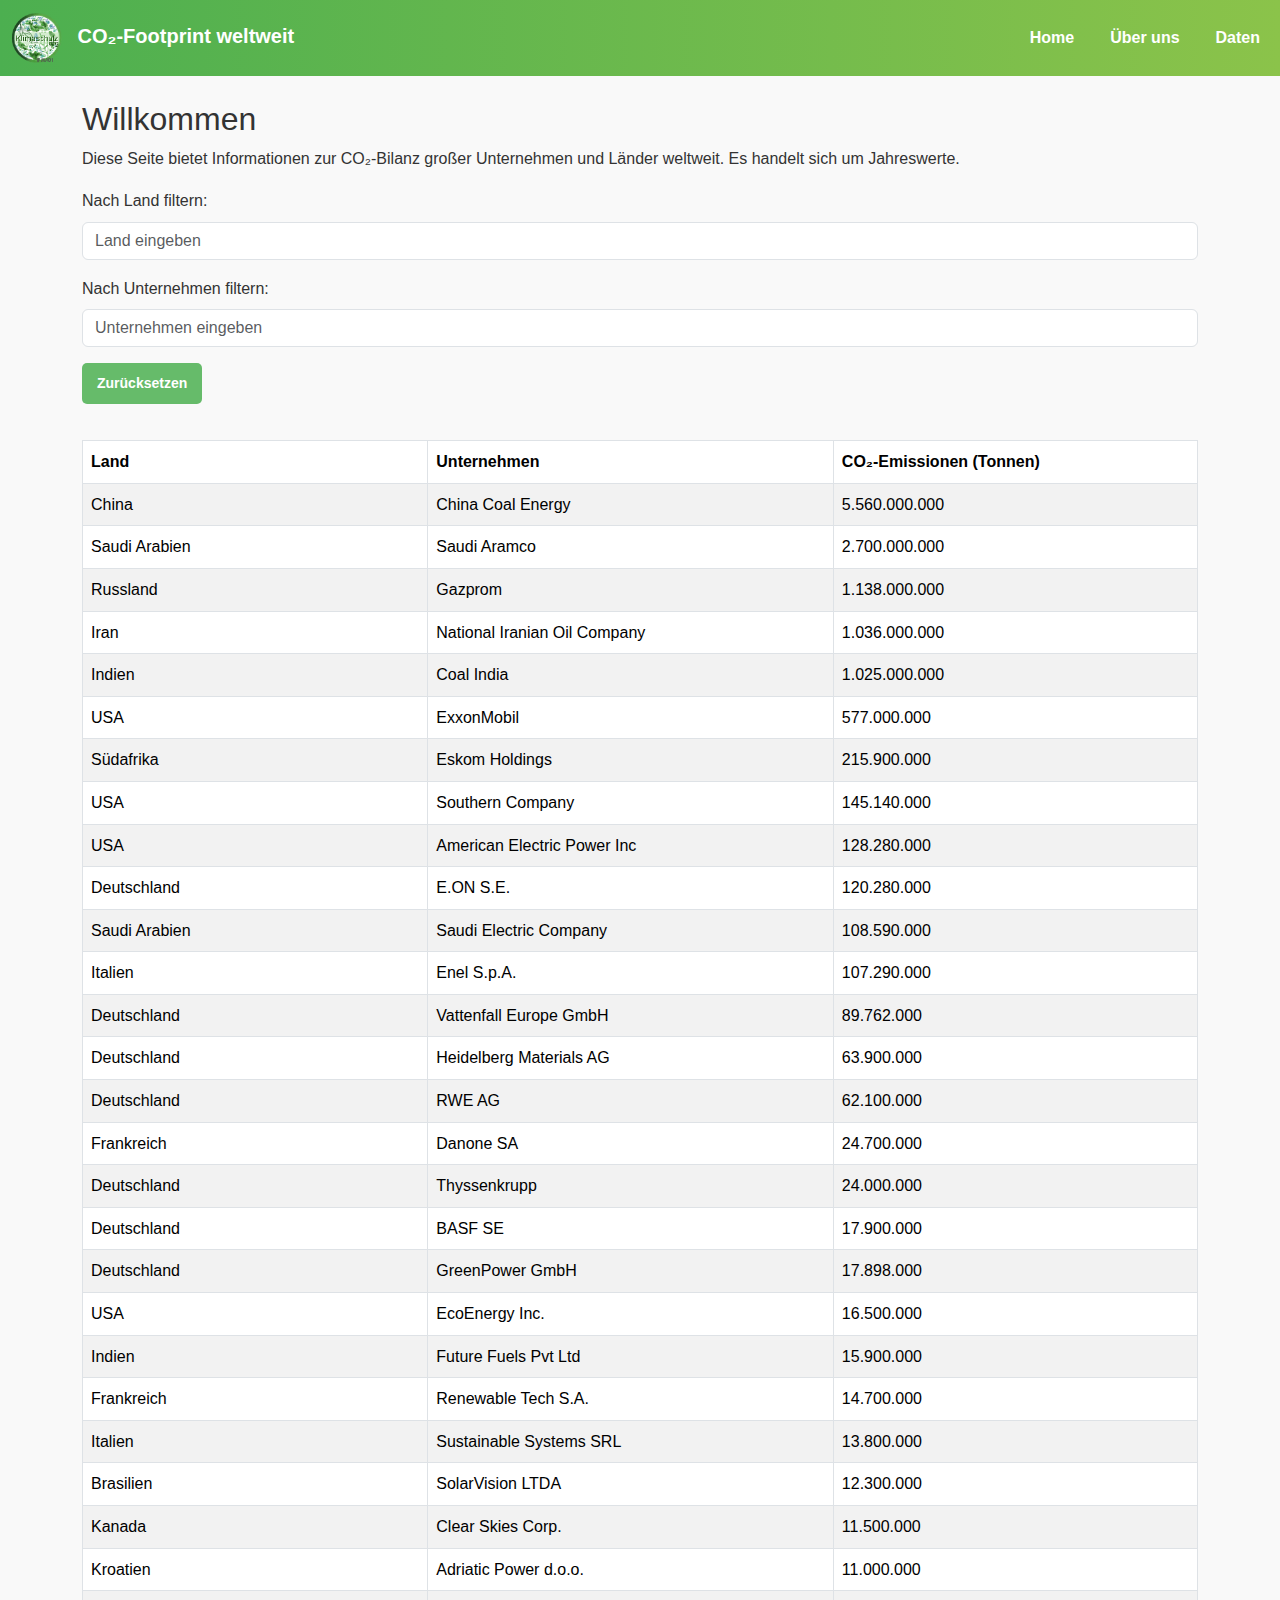
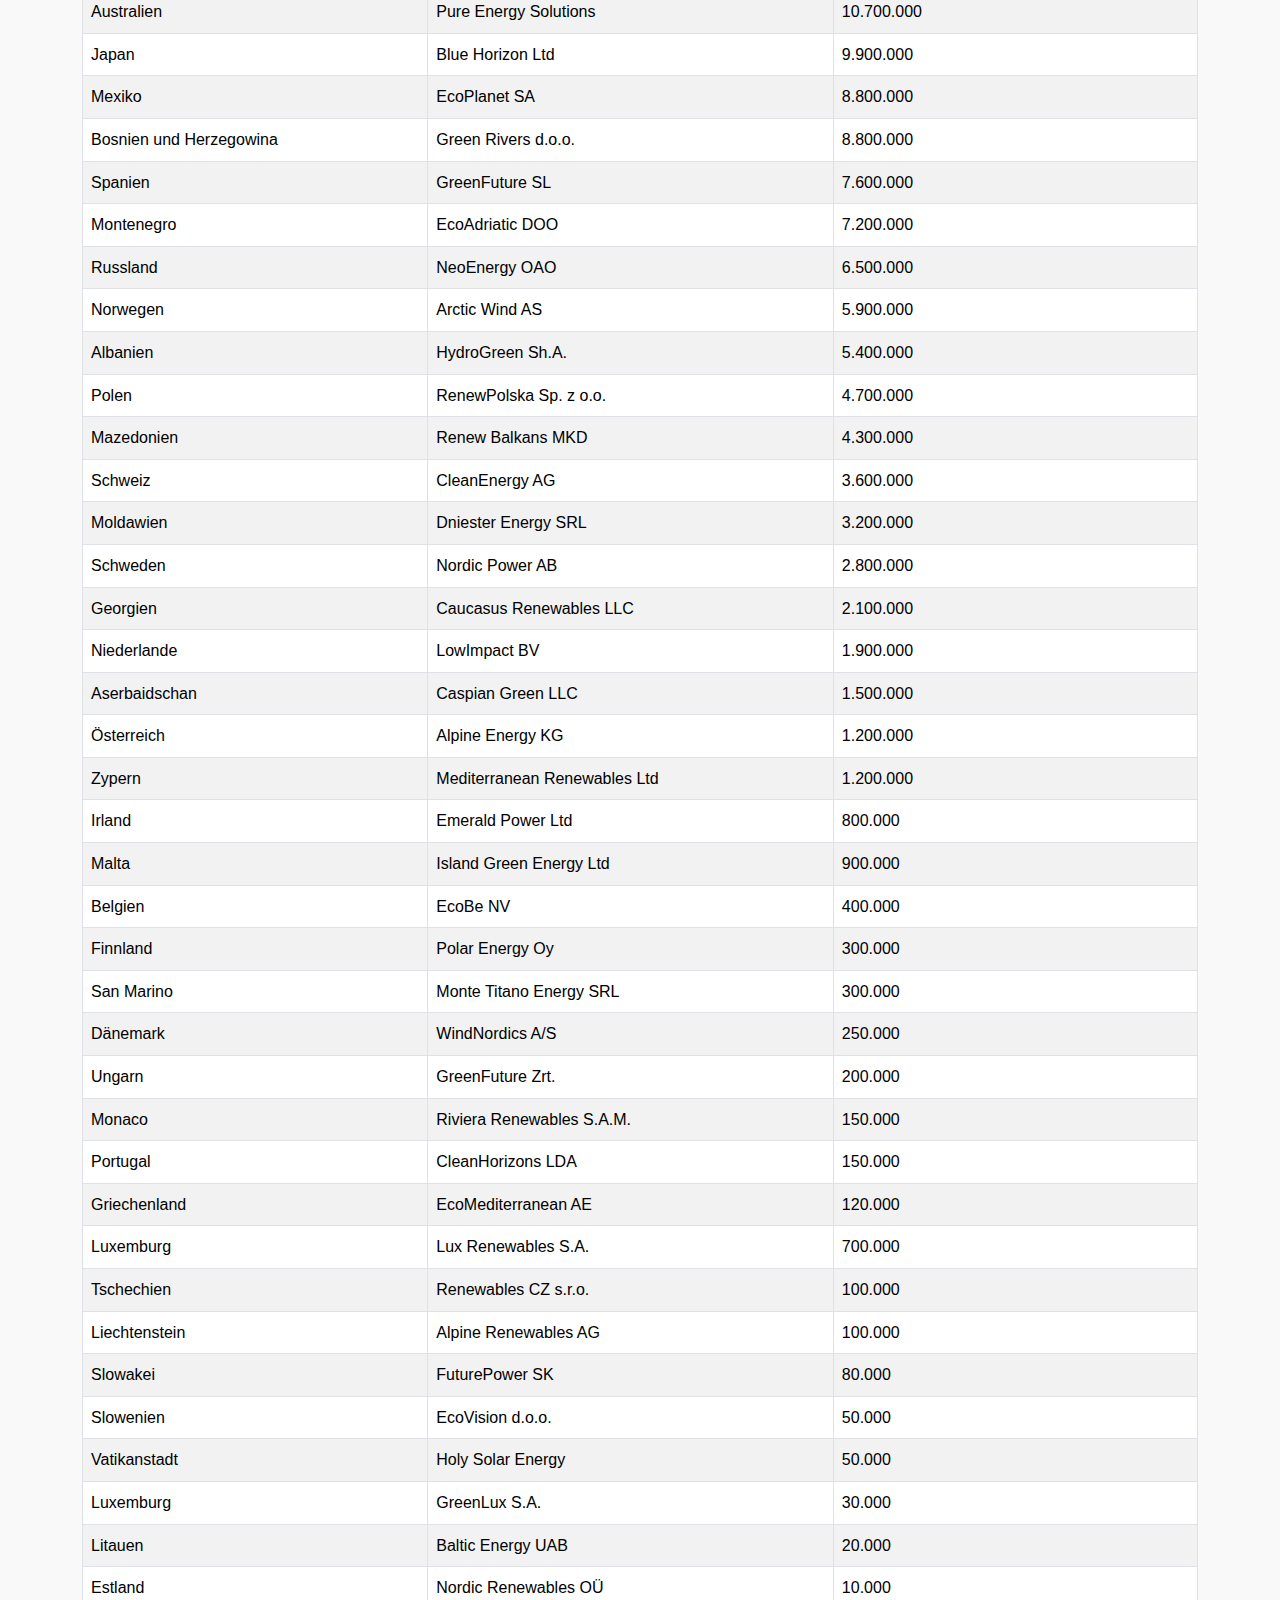
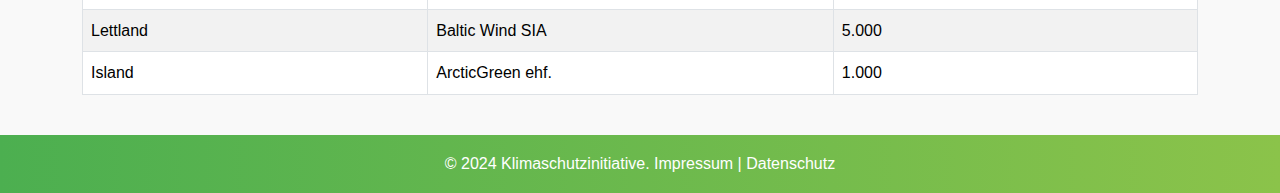
<file: index.html>
<!DOCTYPE html>
<html lang="de">
<head>
    <meta charset="UTF-8">
    <meta http-equiv="Content-Security-Policy" content="default-src 'self'; script-src 'self' https://cdn.jsdelivr.net https://code.jquery.com https://cdn.datatables.net 'unsafe-inline'; style-src 'self' https://cdn.jsdelivr.net https://cdn.datatables.net 'unsafe-inline';">
    <meta name="viewport" content="width=device-width, initial-scale=1.0">
    <title>CO₂-Footprint Webanwendung</title>
    <!-- Bootstrap CSS -->
    <link href="https://cdn.jsdelivr.net/npm/bootstrap@5.3.3/dist/css/bootstrap.min.css" rel="stylesheet">
    <!-- DataTables CSS -->
    <link rel="stylesheet" href="https://cdn.datatables.net/2.1.8/css/dataTables.dataTables.min.css">
    <!-- Custom CSS -->
    <link rel="stylesheet" href="css/style.css">
    <!-- Favicon -->
    <link rel="icon" href="images/favicon.ico" type="image/x-icon">
    <link rel="shortcut icon" href="images/favicon.ico" type="image/x-icon">    
</head>
<body>
    <header>
        <nav class="navbar navbar-expand-lg navbar-light bg-success text-white">
            <div class="container-fluid">
                <!-- Gimp Logo -->
                <a class="navbar-brand text-white" href="/index.html">
                    <img src="images/logo.png" alt="Logo" style="height: 50px; margin-right: 10px;">
                    CO₂-Footprint weltweit
                </a>
    
                <!-- Burger-Button -->
                <button
                    class="navbar-toggler border-0"
                    type="button"
                    data-bs-toggle="collapse"
                    data-bs-target="#navbarNav"
                    aria-controls="navbarNav"
                    aria-expanded="false"
                    aria-label="Navigation umschalten">
                    <span class="navbar-toggler-icon"></span>
                </button>
    
                <!-- Navigation -->
                <div class="collapse navbar-collapse justify-content-end" id="navbarNav">
                    <ul class="navbar-nav">
                        <li class="nav-item">
                            <a class="nav-link text-white" href="/index.html">Home</a>
                        </li>
                        <li class="nav-item">
                            <a class="nav-link text-white" href="/about.html">Über uns</a>
                        </li>
                        <li class="nav-item">
                            <a class="nav-link text-white" href="/data.html">Daten</a>
                        </li>
                    </ul>
                </div>
            </div>
        </nav>
    </header>

    <!-- Main mit Text -->
    <main class="container mt-4">
        <h2>Willkommen</h2>
        <p>Diese Seite bietet Informationen zur CO₂-Bilanz großer Unternehmen und Länder weltweit. Es handelt sich um Jahreswerte.</p>

        <!-- Filter -->
        <div class="mb-3">
            <label for="filter-country" class="form-label">Nach Land filtern:</label>
            <input type="text" id="filter-country" class="form-control" placeholder="Land eingeben">
        </div>
        <div class="mb-3">
            <label for="filter-company" class="form-label">Nach Unternehmen filtern:</label>
            <input type="text" id="filter-company" class="form-control" placeholder="Unternehmen eingeben">
        </div>
        <button id="reset-filters" class="btn btn-success btn-sm mb-3">Zurücksetzen</button>

        <!-- Tabelle -->
        <div class="table-responsive">
            <table id="emission-table" class="table table-striped table-bordered">
                <thead>
                    <tr>
                        <th>Land</th>
                        <th>Unternehmen</th>
                        <th>CO₂-Emissionen (Tonnen)</th>
                    </tr>
                </thead>
                <tbody>
                    <tr>
                        <td>China</td>
                        <td>China Coal Energy</td>
                        <td>5.560.000.000</td>
                    </tr>
                    <tr>
                        <td>Saudi Arabien</td>
                        <td>Saudi Aramco</td>
                        <td>2.700.000.000</td>
                    </tr>
                    <tr>
                        <td>Russland</td>
                        <td>Gazprom</td>
                        <td>1.138.000.000</td>
                    </tr>
                    <tr>
                        <td>Iran</td>
                        <td>National Iranian Oil Company</td>
                        <td>1.036.000.000</td>
                    </tr>
                    <tr>
                        <td>Indien</td>
                        <td>Coal India</td>
                        <td>1.025.000.000</td>
                    </tr>
                    <tr>
                        <td>USA</td>
                        <td>ExxonMobil</td>
                        <td>577.000.000</td>
                    </tr>
                    <tr>
                        <td>Südafrika</td>
                        <td>Eskom Holdings</td>
                        <td>215.900.000</td>
                    </tr>
                    <tr>
                        <td>USA</td>
                        <td>Southern Company</td>
                        <td>145.140.000</td>
                    </tr>
                    <tr>
                        <td>USA</td>
                        <td>American Electric Power Inc</td>
                        <td>128.280.000</td>
                    </tr>
                    <tr>
                        <td>Deutschland</td>
                        <td>E.ON S.E.</td>
                        <td>120.280.000</td>
                    </tr>
                    <tr>
                        <td>Saudi Arabien</td>
                        <td>Saudi Electric Company</td>
                        <td>108.590.000</td>
                    </tr>
                    <tr>
                        <td>Italien</td>
                        <td>Enel S.p.A.</td>
                        <td>107.290.000</td>
                    </tr>
                    <tr>
                        <td>Deutschland</td>
                        <td>Vattenfall Europe GmbH</td>
                        <td>89.762.000</td>
                    </tr>
                    <tr>
                        <td>Deutschland</td>
                        <td>Heidelberg Materials AG</td>
                        <td>63.900.000</td>
                    </tr>
                    <tr>
                        <td>Deutschland</td>
                        <td>RWE AG</td>
                        <td>62.100.000</td>
                    </tr>
                    <tr>
                        <td>Frankreich</td>
                        <td>Danone SA</td>
                        <td>24.700.000</td>
                    </tr>
                    <tr>
                        <td>Deutschland</td>
                        <td>Thyssenkrupp</td>
                        <td>24.000.000</td>
                    </tr>
                    <tr>
                        <td>Deutschland</td>
                        <td>BASF SE</td>
                        <td>17.900.000</td>
                    </tr>
                    <!-- ab hier Dummy Daten -->
                    <tr>
                        <td>Deutschland</td>
                        <td>GreenPower GmbH</td>
                        <td>17.898.000</td>
                    </tr>
                    <tr>
                        <td>USA</td>
                        <td>EcoEnergy Inc.</td>
                        <td>16.500.000</td>
                    </tr>
                    <tr>
                        <td>Indien</td>
                        <td>Future Fuels Pvt Ltd</td>
                        <td>15.900.000</td>
                    </tr>
                    <tr>
                        <td>Frankreich</td>
                        <td>Renewable Tech S.A.</td>
                        <td>14.700.000</td>
                    </tr>
                    <tr>
                        <td>Italien</td>
                        <td>Sustainable Systems SRL</td>
                        <td>13.800.000</td>
                    </tr>
                    <tr>
                        <td>Brasilien</td>
                        <td>SolarVision LTDA</td>
                        <td>12.300.000</td>
                    </tr>
                    <tr>
                        <td>Kanada</td>
                        <td>Clear Skies Corp.</td>
                        <td>11.500.000</td>
                    </tr>
                    <tr>
                        <td>Kroatien</td>
                        <td>Adriatic Power d.o.o.</td>
                        <td>11.000.000</td>
                    </tr>
                    <tr>
                        <td>Australien</td>
                        <td>Pure Energy Solutions</td>
                        <td>10.700.000</td>
                    </tr>
                    <tr>
                        <td>Japan</td>
                        <td>Blue Horizon Ltd</td>
                        <td>9.900.000</td>
                    </tr>
                    <tr>
                        <td>Mexiko</td>
                        <td>EcoPlanet SA</td>
                        <td>8.800.000</td>
                    </tr>
                    <tr>
                        <td>Bosnien und Herzegowina</td>
                        <td>Green Rivers d.o.o.</td>
                        <td>8.800.000</td>
                    </tr>
                    <tr>
                        <td>Spanien</td>
                        <td>GreenFuture SL</td>
                        <td>7.600.000</td>
                    </tr>
                    <tr>
                        <td>Montenegro</td>
                        <td>EcoAdriatic DOO</td>
                        <td>7.200.000</td>
                    </tr>
                    <tr>
                        <td>Russland</td>
                        <td>NeoEnergy OAO</td>
                        <td>6.500.000</td>
                    </tr>
                    <tr>
                        <td>Norwegen</td>
                        <td>Arctic Wind AS</td>
                        <td>5.900.000</td>
                    </tr>
                    <tr>
                        <td>Albanien</td>
                        <td>HydroGreen Sh.A.</td>
                        <td>5.400.000</td>
                    </tr>
                    <tr>
                        <td>Polen</td>
                        <td>RenewPolska Sp. z o.o.</td>
                        <td>4.700.000</td>
                    </tr>
                    <tr>
                        <td>Mazedonien</td>
                        <td>Renew Balkans MKD</td>
                        <td>4.300.000</td>
                    </tr>
                    <tr>
                        <td>Schweiz</td>
                        <td>CleanEnergy AG</td>
                        <td>3.600.000</td>
                    </tr>
                    <tr>
                        <td>Moldawien</td>
                        <td>Dniester Energy SRL</td>
                        <td>3.200.000</td>
                    </tr>
                    <tr>
                        <td>Schweden</td>
                        <td>Nordic Power AB</td>
                        <td>2.800.000</td>
                    </tr>
                    <tr>
                        <td>Georgien</td>
                        <td>Caucasus Renewables LLC</td>
                        <td>2.100.000</td>
                    </tr>
                    <tr>
                        <td>Niederlande</td>
                        <td>LowImpact BV</td>
                        <td>1.900.000</td>
                    </tr>
                    <tr>
                        <td>Aserbaidschan</td>
                        <td>Caspian Green LLC</td>
                        <td>1.500.000</td>
                    </tr>
                    <tr>
                        <td>Österreich</td>
                        <td>Alpine Energy KG</td>
                        <td>1.200.000</td>
                    </tr>
                    <tr>
                        <td>Zypern</td>
                        <td>Mediterranean Renewables Ltd</td>
                        <td>1.200.000</td>
                    </tr>
                    <tr>
                        <td>Irland</td>
                        <td>Emerald Power Ltd</td>
                        <td>800.000</td>
                    </tr>
                    <tr>
                        <td>Malta</td>
                        <td>Island Green Energy Ltd</td>
                        <td>900.000</td>
                    </tr>
                    <tr>
                        <td>Belgien</td>
                        <td>EcoBe NV</td>
                        <td>400.000</td>
                    </tr>
                    <tr>
                        <td>Finnland</td>
                        <td>Polar Energy Oy</td>
                        <td>300.000</td>
                    </tr>
                    <tr>
                        <td>San Marino</td>
                        <td>Monte Titano Energy SRL</td>
                        <td>300.000</td>
                    </tr>
                    <tr>
                        <td>Dänemark</td>
                        <td>WindNordics A/S</td>
                        <td>250.000</td>
                    </tr>
                    <tr>
                        <td>Ungarn</td>
                        <td>GreenFuture Zrt.</td>
                        <td>200.000</td>
                    </tr>
                    <tr>
                        <td>Monaco</td>
                        <td>Riviera Renewables S.A.M.</td>
                        <td>150.000</td>
                    </tr>
                    <tr>
                        <td>Portugal</td>
                        <td>CleanHorizons LDA</td>
                        <td>150.000</td>
                    </tr>
                    <tr>
                        <td>Griechenland</td>
                        <td>EcoMediterranean AE</td>
                        <td>120.000</td>
                    </tr>
                    <tr>
                        <td>Luxemburg</td>
                        <td>Lux Renewables S.A.</td>
                        <td>700.000</td>
                    </tr>
                    <tr>
                        <td>Tschechien</td>
                        <td>Renewables CZ s.r.o.</td>
                        <td>100.000</td>
                    </tr>
                    <tr>
                        <td>Liechtenstein</td>
                        <td>Alpine Renewables AG</td>
                        <td>100.000</td>
                    </tr>
                    <tr>
                        <td>Slowakei</td>
                        <td>FuturePower SK</td>
                        <td>80.000</td>
                    </tr>
                    <tr>
                        <td>Slowenien</td>
                        <td>EcoVision d.o.o.</td>
                        <td>50.000</td>
                    </tr>
                    <tr>
                        <td>Vatikanstadt</td>
                        <td>Holy Solar Energy</td>
                        <td>50.000</td>
                    </tr>
                    <tr>
                        <td>Luxemburg</td>
                        <td>GreenLux S.A.</td>
                        <td>30.000</td>
                    </tr>
                    <tr>
                        <td>Litauen</td>
                        <td>Baltic Energy UAB</td>
                        <td>20.000</td>
                    </tr>
                    <tr>
                        <td>Estland</td>
                        <td>Nordic Renewables OÜ</td>
                        <td>10.000</td>
                    </tr>
                    <tr>
                        <td>Lettland</td>
                        <td>Baltic Wind SIA</td>
                        <td>5.000</td>
                    </tr>
                    <tr>
                        <td>Island</td>
                        <td>ArcticGreen ehf.</td>
                        <td>1.000</td>
                    </tr>                    
                </tbody>
            </table>
        </div>
    </main>

    <!-- Footer -->
    <footer class="bg-success text-white text-center py-3 mt-4">
        &copy; 2024 Klimaschutzinitiative. <a class="text-white" href="/imprint.html">Impressum</a> | <a class="text-white" href="/data-privacy.html">Datenschutz</a>
    </footer>

    <!-- Bootstrap JS -->
    <script src="https://cdn.jsdelivr.net/npm/bootstrap@5.3.3/dist/js/bootstrap.bundle.min.js"></script>
    <!-- jQuery -->
    <script src="https://code.jquery.com/jquery-3.7.1.min.js"></script>
    <!-- DataTables JS -->
    <script src="https://cdn.datatables.net/2.1.8/js/dataTables.min.js"></script>
    <script src="js/app.js"></script>
</body>
</html>
</file>
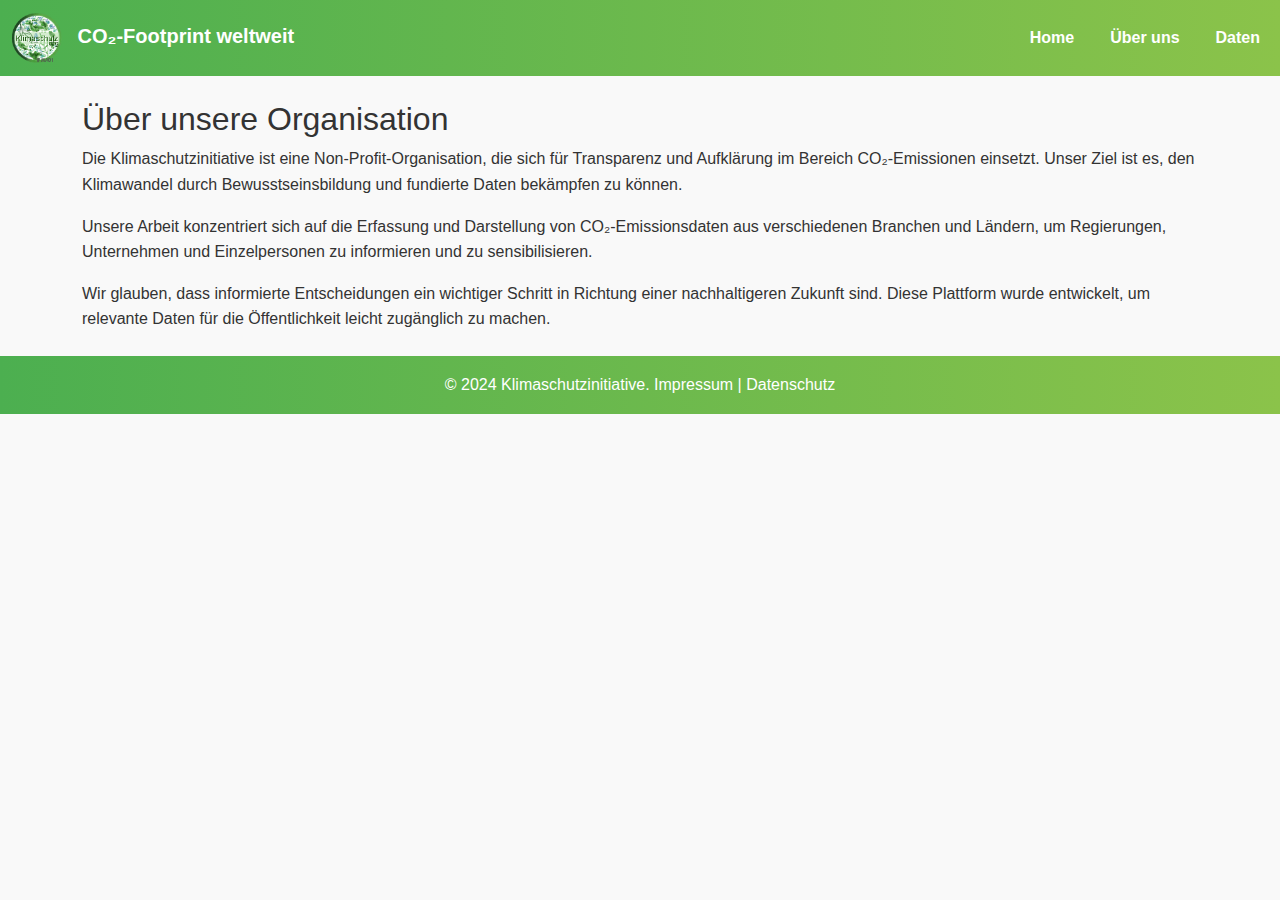
<file: about.html>
<!DOCTYPE html>
<html lang="de">
<head>
    <meta charset="UTF-8">
    <meta http-equiv="Content-Security-Policy" content="default-src 'self'; script-src 'self' https://cdn.jsdelivr.net https://code.jquery.com https://cdn.datatables.net 'unsafe-inline'; style-src 'self' https://cdn.jsdelivr.net https://cdn.datatables.net 'unsafe-inline';">
    <meta name="viewport" content="width=device-width, initial-scale=1.0">
    <title>CO₂-Footprint Webanwendung</title>
    <!-- Bootstrap CSS -->
    <link href="https://cdn.jsdelivr.net/npm/bootstrap@5.3.3/dist/css/bootstrap.min.css" rel="stylesheet">
    <!-- DataTables CSS -->
    <link rel="stylesheet" href="https://cdn.datatables.net/2.1.8/css/dataTables.dataTables.min.css">
    <!-- Custom CSS -->
    <link rel="stylesheet" href="css/style.css">
    <!-- Favicon -->
    <link rel="icon" href="images/favicon.ico" type="image/x-icon">
    <link rel="shortcut icon" href="images/favicon.ico" type="image/x-icon">    
</head>
<body>
    <header>
        <nav class="navbar navbar-expand-lg navbar-light bg-success text-white">
            <div class="container-fluid">
                <!-- Gimp Logo -->
                <a class="navbar-brand text-white" href="/index.html">
                    <img src="images/logo.png" alt="Logo" style="height: 50px; margin-right: 10px;">
                    CO₂-Footprint weltweit
                </a>
    
                <!-- Burger-Button -->
                <button
                    class="navbar-toggler border-0"
                    type="button"
                    data-bs-toggle="collapse"
                    data-bs-target="#navbarNav"
                    aria-controls="navbarNav"
                    aria-expanded="false"
                    aria-label="Navigation umschalten">
                    <span class="navbar-toggler-icon"></span>
                </button>
    
                <!-- Navigation -->
                <div class="collapse navbar-collapse justify-content-end" id="navbarNav">
                    <ul class="navbar-nav">
                        <li class="nav-item">
                            <a class="nav-link text-white" href="/index.html">Home</a>
                        </li>
                        <li class="nav-item">
                            <a class="nav-link text-white" href="/about.html">Über uns</a>
                        </li>
                        <li class="nav-item">
                            <a class="nav-link text-white" href="/data.html">Daten</a>
                        </li>
                    </ul>
                </div>
            </div>
        </nav>
    </header>         

    <main class="container mt-4">
        <h2>Über unsere Organisation</h2>
        <p>Die Klimaschutzinitiative ist eine Non-Profit-Organisation, die sich für Transparenz und Aufklärung im Bereich CO₂-Emissionen einsetzt. Unser Ziel ist es, den Klimawandel durch Bewusstseinsbildung und fundierte Daten bekämpfen zu können.</p>
        <p>Unsere Arbeit konzentriert sich auf die Erfassung und Darstellung von CO₂-Emissionsdaten aus verschiedenen Branchen und Ländern, um Regierungen, Unternehmen und Einzelpersonen zu informieren und zu sensibilisieren.</p>
        <p>Wir glauben, dass informierte Entscheidungen ein wichtiger Schritt in Richtung einer nachhaltigeren Zukunft sind. Diese Plattform wurde entwickelt, um relevante Daten für die Öffentlichkeit leicht zugänglich zu machen.</p>
    </main>

    <footer class="bg-success text-white text-center py-3 mt-4">
        &copy; 2024 Klimaschutzinitiative. <a class="text-white" href="/imprint.html">Impressum</a> | <a class="text-white" href="/data-privacy.html">Datenschutz</a>
    </footer>

    <!-- Bootstrap JS -->
    <script src="https://cdn.jsdelivr.net/npm/bootstrap@5.3.3/dist/js/bootstrap.bundle.min.js"></script>
    <script src="js/app.js"></script>
</body>
</html>
</file>
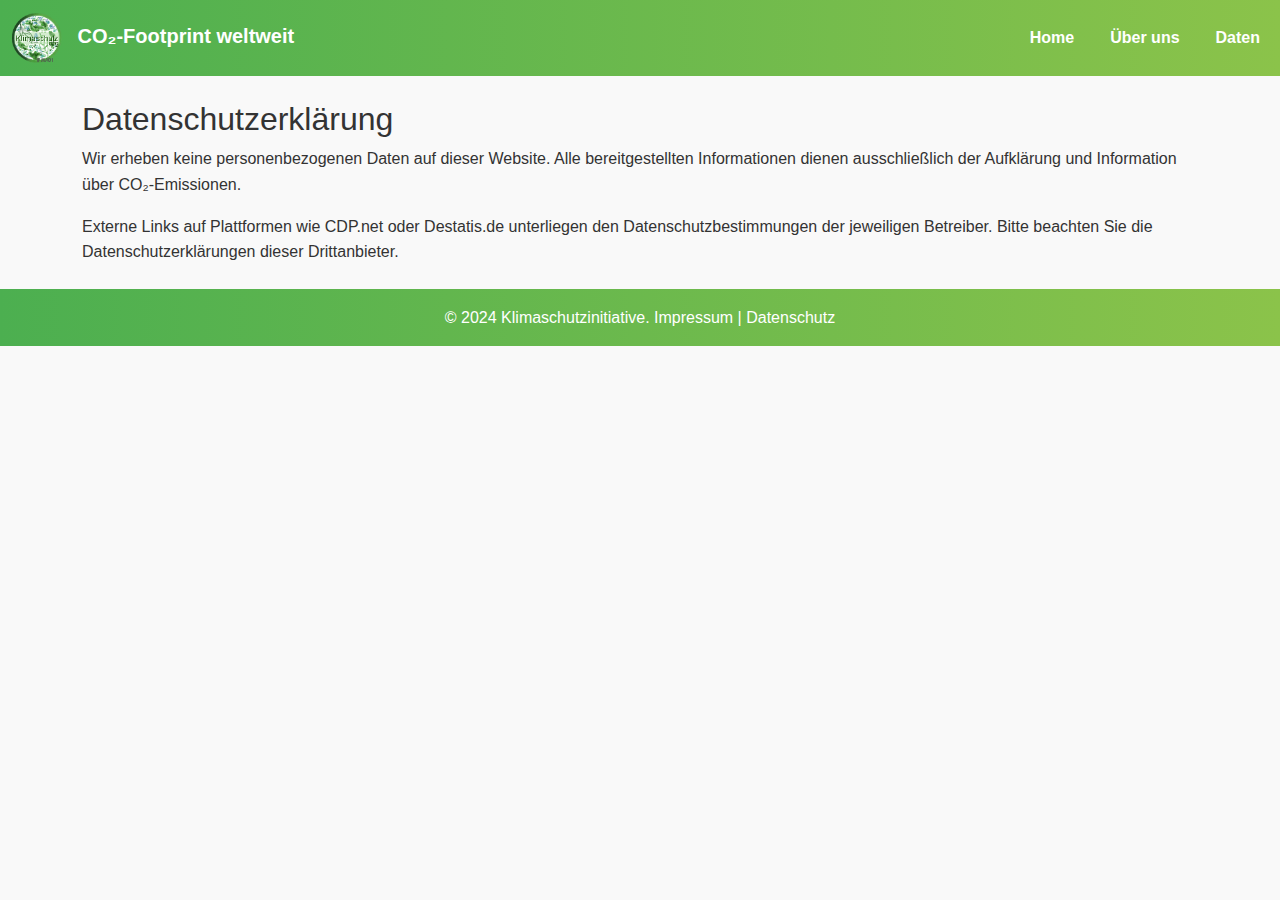
<file: data-privacy.html>
<!DOCTYPE html>
<html lang="de">
<head>
    <meta charset="UTF-8">
    <meta http-equiv="Content-Security-Policy" content="default-src 'self'; script-src 'self' https://cdn.jsdelivr.net https://code.jquery.com https://cdn.datatables.net 'unsafe-inline'; style-src 'self' https://cdn.jsdelivr.net https://cdn.datatables.net 'unsafe-inline';">
    <meta name="viewport" content="width=device-width, initial-scale=1.0">
    <title>CO₂-Footprint Webanwendung</title>
    <!-- Bootstrap CSS -->
    <link href="https://cdn.jsdelivr.net/npm/bootstrap@5.3.3/dist/css/bootstrap.min.css" rel="stylesheet">
    <!-- DataTables CSS -->
    <link rel="stylesheet" href="https://cdn.datatables.net/2.1.8/css/dataTables.dataTables.min.css">
    <!-- Custom CSS -->
    <link rel="stylesheet" href="css/style.css">
    <!-- Favicon -->
    <link rel="icon" href="images/favicon.ico" type="image/x-icon">
    <link rel="shortcut icon" href="images/favicon.ico" type="image/x-icon">    
</head>
<body>
    <header>
        <nav class="navbar navbar-expand-lg navbar-light bg-success text-white">
            <div class="container-fluid">
                <!-- Gimp Logo -->
                <a class="navbar-brand text-white" href="/index.html">
                    <img src="images/logo.png" alt="Logo" style="height: 50px; margin-right: 10px;">
                    CO₂-Footprint weltweit
                </a>
    
                <!-- Burger-Button -->
                <button
                    class="navbar-toggler border-0"
                    type="button"
                    data-bs-toggle="collapse"
                    data-bs-target="#navbarNav"
                    aria-controls="navbarNav"
                    aria-expanded="false"
                    aria-label="Navigation umschalten">
                    <span class="navbar-toggler-icon"></span>
                </button>
    
                <!-- Navigation -->
                <div class="collapse navbar-collapse justify-content-end" id="navbarNav">
                    <ul class="navbar-nav">
                        <li class="nav-item">
                            <a class="nav-link text-white" href="/index.html">Home</a>
                        </li>
                        <li class="nav-item">
                            <a class="nav-link text-white" href="/about.html">Über uns</a>
                        </li>
                        <li class="nav-item">
                            <a class="nav-link text-white" href="/data.html">Daten</a>
                        </li>
                    </ul>
                </div>
            </div>
        </nav>
    </header>         

    <main class="container mt-4">
        <h2>Datenschutzerklärung</h2>
        <p>Wir erheben keine personenbezogenen Daten auf dieser Website. Alle bereitgestellten Informationen dienen ausschließlich der Aufklärung und Information über CO₂-Emissionen.</p>
        <p>Externe Links auf Plattformen wie CDP.net oder Destatis.de unterliegen den Datenschutzbestimmungen der jeweiligen Betreiber. Bitte beachten Sie die Datenschutzerklärungen dieser Drittanbieter.</p>
    </main>

    <footer class="bg-success text-white text-center py-3 mt-4">
        &copy; 2024 Klimaschutzinitiative. <a class="text-white" href="/imprint.html">Impressum</a> | <a class="text-white" href="/data-privacy.html">Datenschutz</a>
    </footer>

    <!-- Bootstrap JS -->
    <script src="https://cdn.jsdelivr.net/npm/bootstrap@5.3.3/dist/js/bootstrap.bundle.min.js"></script>
    <script src="js/app.js"></script>
</body>
</html>
</file>
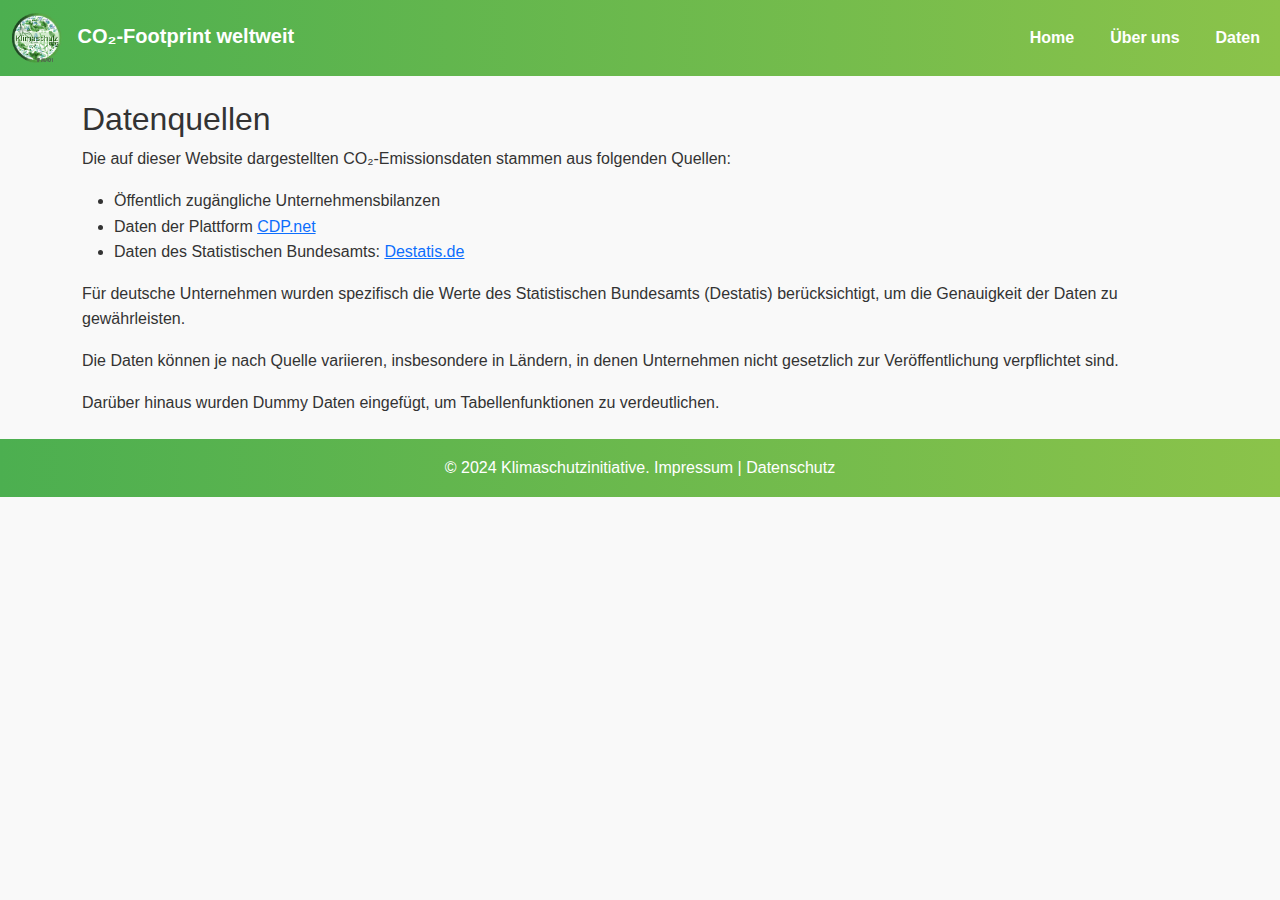
<file: data.html>
<!DOCTYPE html>
<html lang="de">
<head>
    <meta charset="UTF-8">
    <meta http-equiv="Content-Security-Policy" content="default-src 'self'; script-src 'self' https://cdn.jsdelivr.net https://code.jquery.com https://cdn.datatables.net 'unsafe-inline'; style-src 'self' https://cdn.jsdelivr.net https://cdn.datatables.net 'unsafe-inline';">
    <meta name="viewport" content="width=device-width, initial-scale=1.0">
    <title>CO₂-Footprint Webanwendung</title>
    <!-- Bootstrap CSS -->
    <link href="https://cdn.jsdelivr.net/npm/bootstrap@5.3.3/dist/css/bootstrap.min.css" rel="stylesheet">
    <!-- DataTables CSS -->
    <link rel="stylesheet" href="https://cdn.datatables.net/2.1.8/css/dataTables.dataTables.min.css">
    <!-- Custom CSS -->
    <link rel="stylesheet" href="css/style.css">
    <!-- Favicon -->
    <link rel="icon" href="images/favicon.ico" type="image/x-icon">
    <link rel="shortcut icon" href="images/favicon.ico" type="image/x-icon">    
</head>
<body>
    <header>
        <nav class="navbar navbar-expand-lg navbar-light bg-success text-white">
            <div class="container-fluid">
                <!-- Gimp Logo -->
                <a class="navbar-brand text-white" href="/index.html">
                    <img src="images/logo.png" alt="Logo" style="height: 50px; margin-right: 10px;">
                    CO₂-Footprint weltweit
                </a>
    
                <!-- Burger-Button -->
                <button
                    class="navbar-toggler border-0"
                    type="button"
                    data-bs-toggle="collapse"
                    data-bs-target="#navbarNav"
                    aria-controls="navbarNav"
                    aria-expanded="false"
                    aria-label="Navigation umschalten">
                    <span class="navbar-toggler-icon"></span>
                </button>
    
                <!-- Navigation -->
                <div class="collapse navbar-collapse justify-content-end" id="navbarNav">
                    <ul class="navbar-nav">
                        <li class="nav-item">
                            <a class="nav-link text-white" href="/index.html">Home</a>
                        </li>
                        <li class="nav-item">
                            <a class="nav-link text-white" href="/about.html">Über uns</a>
                        </li>
                        <li class="nav-item">
                            <a class="nav-link text-white" href="/data.html">Daten</a>
                        </li>
                    </ul>
                </div>
            </div>
        </nav>
    </header>      

    <main class="container mt-4">
        <h2>Datenquellen</h2>
        <p>Die auf dieser Website dargestellten CO₂-Emissionsdaten stammen aus folgenden Quellen:</p>
        <ul>
            <li>Öffentlich zugängliche Unternehmensbilanzen</li>
            <li>Daten der Plattform <a href="https://www.cdp.net" target="_blank">CDP.net</a></li>
            <li>Daten des Statistischen Bundesamts: <a href="https://www.destatis.de" target="_blank">Destatis.de</a></li>
        </ul>
        <p>Für deutsche Unternehmen wurden spezifisch die Werte des Statistischen Bundesamts (Destatis) berücksichtigt, um die Genauigkeit der Daten zu gewährleisten.</p>
        <p>Die Daten können je nach Quelle variieren, insbesondere in Ländern, in denen Unternehmen nicht gesetzlich zur Veröffentlichung verpflichtet sind.</p>
        <p>Darüber hinaus wurden Dummy Daten eingefügt, um Tabellenfunktionen zu verdeutlichen.</p>
    </main>

    <footer class="bg-success text-white text-center py-3 mt-4">
        &copy; 2024 Klimaschutzinitiative. <a class="text-white" href="/imprint.html">Impressum</a> | <a class="text-white" href="/data-privacy.html">Datenschutz</a>
    </footer>

    <!-- Bootstrap JS -->
    <script src="https://cdn.jsdelivr.net/npm/bootstrap@5.3.3/dist/js/bootstrap.bundle.min.js"></script>
    <script src="js/app.js"></script>
</body>
</html>
</file>
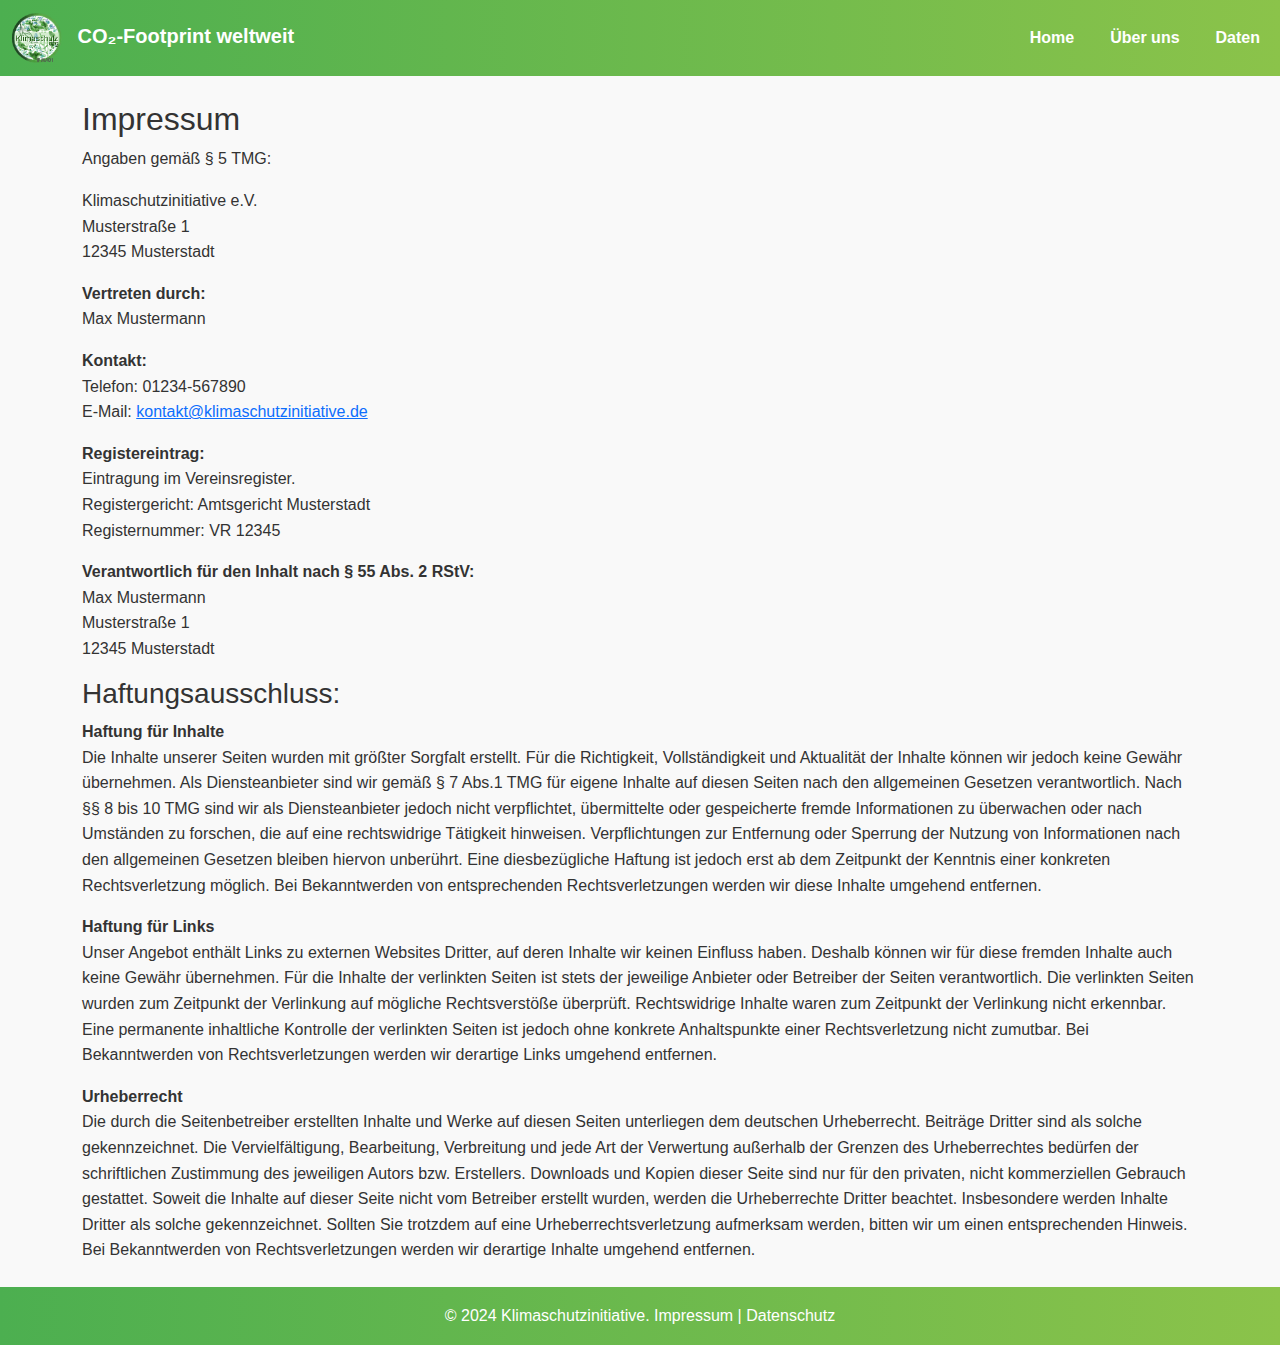
<file: imprint.html>
<!DOCTYPE html>
<html lang="de">
<head>
    <meta charset="UTF-8">
    <meta http-equiv="Content-Security-Policy" content="default-src 'self'; script-src 'self' https://cdn.jsdelivr.net https://code.jquery.com https://cdn.datatables.net 'unsafe-inline'; style-src 'self' https://cdn.jsdelivr.net https://cdn.datatables.net 'unsafe-inline';">
    <meta name="viewport" content="width=device-width, initial-scale=1.0">
    <title>CO₂-Footprint Webanwendung</title>
    <!-- Bootstrap CSS -->
    <link href="https://cdn.jsdelivr.net/npm/bootstrap@5.3.3/dist/css/bootstrap.min.css" rel="stylesheet">
    <!-- DataTables CSS -->
    <link rel="stylesheet" href="https://cdn.datatables.net/2.1.8/css/dataTables.dataTables.min.css">
    <!-- Custom CSS -->
    <link rel="stylesheet" href="css/style.css">
    <!-- Favicon -->
    <link rel="icon" href="images/favicon.ico" type="image/x-icon">
    <link rel="shortcut icon" href="images/favicon.ico" type="image/x-icon">    
</head>
<body>
    <header>
        <nav class="navbar navbar-expand-lg navbar-light bg-success text-white">
            <div class="container-fluid">
                <!-- Gimp Logo -->
                <a class="navbar-brand text-white" href="/index.html">
                    <img src="images/logo.png" alt="Logo" style="height: 50px; margin-right: 10px;">
                    CO₂-Footprint weltweit
                </a>
    
                <!-- Burger-Button -->
                <button
                    class="navbar-toggler border-0"
                    type="button"
                    data-bs-toggle="collapse"
                    data-bs-target="#navbarNav"
                    aria-controls="navbarNav"
                    aria-expanded="false"
                    aria-label="Navigation umschalten">
                    <span class="navbar-toggler-icon"></span>
                </button>
    
                <!-- Navigation -->
                <div class="collapse navbar-collapse justify-content-end" id="navbarNav">
                    <ul class="navbar-nav">
                        <li class="nav-item">
                            <a class="nav-link text-white" href="/index.html">Home</a>
                        </li>
                        <li class="nav-item">
                            <a class="nav-link text-white" href="/about.html">Über uns</a>
                        </li>
                        <li class="nav-item">
                            <a class="nav-link text-white" href="/data.html">Daten</a>
                        </li>
                    </ul>
                </div>
            </div>
        </nav>
    </header>          

    <main class="container mt-4">
        <h2>Impressum</h2>
        <p>Angaben gemäß § 5 TMG:</p>
        <p>
            Klimaschutzinitiative e.V.<br>
            Musterstraße 1<br>
            12345 Musterstadt<br>
        </p>

        <p><strong>Vertreten durch:</strong><br>
            Max Mustermann
        </p>

        <p><strong>Kontakt:</strong><br>
            Telefon: 01234-567890<br>
            E-Mail: <a href="mailto:kontakt@klimaschutzinitiative.de">kontakt@klimaschutzinitiative.de</a>
        </p>

        <p><strong>Registereintrag:</strong><br>
            Eintragung im Vereinsregister.<br>
            Registergericht: Amtsgericht Musterstadt<br>
            Registernummer: VR 12345
        </p>

        <p><strong>Verantwortlich für den Inhalt nach § 55 Abs. 2 RStV:</strong><br>
            Max Mustermann<br>
            Musterstraße 1<br>
            12345 Musterstadt
        </p>

        <h3>Haftungsausschluss:</h3>
        <p><strong>Haftung für Inhalte</strong><br>
        Die Inhalte unserer Seiten wurden mit größter Sorgfalt erstellt. Für die Richtigkeit, Vollständigkeit und Aktualität der Inhalte können wir jedoch keine Gewähr übernehmen. Als Diensteanbieter sind wir gemäß § 7 Abs.1 TMG für eigene Inhalte auf diesen Seiten nach den allgemeinen Gesetzen verantwortlich. Nach §§ 8 bis 10 TMG sind wir als Diensteanbieter jedoch nicht verpflichtet, übermittelte oder gespeicherte fremde Informationen zu überwachen oder nach Umständen zu forschen, die auf eine rechtswidrige Tätigkeit hinweisen. Verpflichtungen zur Entfernung oder Sperrung der Nutzung von Informationen nach den allgemeinen Gesetzen bleiben hiervon unberührt. Eine diesbezügliche Haftung ist jedoch erst ab dem Zeitpunkt der Kenntnis einer konkreten Rechtsverletzung möglich. Bei Bekanntwerden von entsprechenden Rechtsverletzungen werden wir diese Inhalte umgehend entfernen.</p>

        <p><strong>Haftung für Links</strong><br>
        Unser Angebot enthält Links zu externen Websites Dritter, auf deren Inhalte wir keinen Einfluss haben. Deshalb können wir für diese fremden Inhalte auch keine Gewähr übernehmen. Für die Inhalte der verlinkten Seiten ist stets der jeweilige Anbieter oder Betreiber der Seiten verantwortlich. Die verlinkten Seiten wurden zum Zeitpunkt der Verlinkung auf mögliche Rechtsverstöße überprüft. Rechtswidrige Inhalte waren zum Zeitpunkt der Verlinkung nicht erkennbar. Eine permanente inhaltliche Kontrolle der verlinkten Seiten ist jedoch ohne konkrete Anhaltspunkte einer Rechtsverletzung nicht zumutbar. Bei Bekanntwerden von Rechtsverletzungen werden wir derartige Links umgehend entfernen.</p>

        <p><strong>Urheberrecht</strong><br>
        Die durch die Seitenbetreiber erstellten Inhalte und Werke auf diesen Seiten unterliegen dem deutschen Urheberrecht. Beiträge Dritter sind als solche gekennzeichnet. Die Vervielfältigung, Bearbeitung, Verbreitung und jede Art der Verwertung außerhalb der Grenzen des Urheberrechtes bedürfen der schriftlichen Zustimmung des jeweiligen Autors bzw. Erstellers. Downloads und Kopien dieser Seite sind nur für den privaten, nicht kommerziellen Gebrauch gestattet. Soweit die Inhalte auf dieser Seite nicht vom Betreiber erstellt wurden, werden die Urheberrechte Dritter beachtet. Insbesondere werden Inhalte Dritter als solche gekennzeichnet. Sollten Sie trotzdem auf eine Urheberrechtsverletzung aufmerksam werden, bitten wir um einen entsprechenden Hinweis. Bei Bekanntwerden von Rechtsverletzungen werden wir derartige Inhalte umgehend entfernen.</p>
    </main>

    <footer class="bg-success text-white text-center py-3 mt-4">
        &copy; 2024 Klimaschutzinitiative. <a class="text-white" href="/imprint.html">Impressum</a> | <a class="text-white" href="/data-privacy.html">Datenschutz</a>
    </footer>

    <!-- Bootstrap JS -->
    <script src="https://cdn.jsdelivr.net/npm/bootstrap@5.3.3/dist/js/bootstrap.bundle.min.js"></script>
    <script src="js/app.js"></script>
</body>
</html>
</file>
<file: css/style.css>
/* Grundlegendes Styling */
body {
    font-family: Arial, sans-serif;
    margin: 0;
    padding: 0;
    background-color: #f9f9f9;
    color: #333;
    line-height: 1.6;
}

/* Navigation mit Toggler */
.navbar {
    background: linear-gradient(90deg, #4caf50, #8bc34a); 
}

.navbar-brand {
    font-weight: bold;
    color: white;
    text-decoration: none;
}

.navbar-brand img {
    margin-right: 10px;
}

.navbar-toggler {
    border: none;
    background: none;
}

.navbar-toggler-icon {
    display: block;
    position: relative;
    width: 1.5rem;
    height: 1.5rem;
    cursor: pointer;
}

.navbar-toggler-icon::before,
.navbar-toggler-icon::after {
    content: '';
    position: absolute;
    left: 0;
    right: 0;
    height: 2px;
    background-color: white;
    transition: 0.3s;
}

.navbar-toggler-icon::before {
    top: 0.4rem;
}

.navbar-toggler-icon::after {
    bottom: 0.4rem;
}

/* Navigation Styling */
.navbar-nav {
    list-style: none;
    margin: 0;
    padding: 0;
}

.navbar-nav .nav-item {
    margin-left: 20px;
}

.navbar-nav .nav-link {
    color: white;
    font-weight: bold;
    text-decoration: none;
    padding: 0.5rem 1rem;
}

.navbar-nav .nav-link:hover {
    color: #d4edda;
    text-decoration: underline;
}

.navbar-collapse {
    justify-content: flex-end;
}

/* Tabellen-Styling */
table {
    width: 100%;
    border-collapse: collapse;
    margin-top: 20px;
}

th, td {
    padding: 10px;
    text-align: left;
    border-bottom: 1px solid #ddd;
}

thead th {
    background-color: #4caf50;
    color: white;
    cursor: pointer;
}

tbody tr:nth-child(even) {
    background-color: #f9f9f9;
}

tbody tr:hover {
    background-color: #d8f3dc;
}

td:first-child {
    cursor: pointer;
}

td:first-child:hover {
    color: #1b5e20;
    text-decoration: underline;
}

/* Footer Styling */
footer {
    background: linear-gradient(90deg, #4caf50, #8bc34a);
    color: white;
    text-align: center;
    padding: 10px;
}

footer a {
    color: white;
    text-decoration: none;
}

footer a:hover {
    text-decoration: underline;
}

/* Zurücksetzen Button Styling */
#reset-filters {
    background: #66bb6a;
    color: white;
    border: none;
    border-radius: 5px;
    padding: 10px 15px;
    font-weight: bold;
    cursor: pointer;
}

#reset-filters:hover {
    background: #57a05a; 
}

/* zusätzliches Responsive Styling */
@media (max-width: 768px) {
    .navbar-collapse {
        background-color: #4caf50;
        padding: 1rem;
    }

    .navbar-nav {
        flex-direction: column;
        text-align: center;
    }

    .navbar-nav .nav-item {
        margin: 10px 0;
    }
}
</file>
